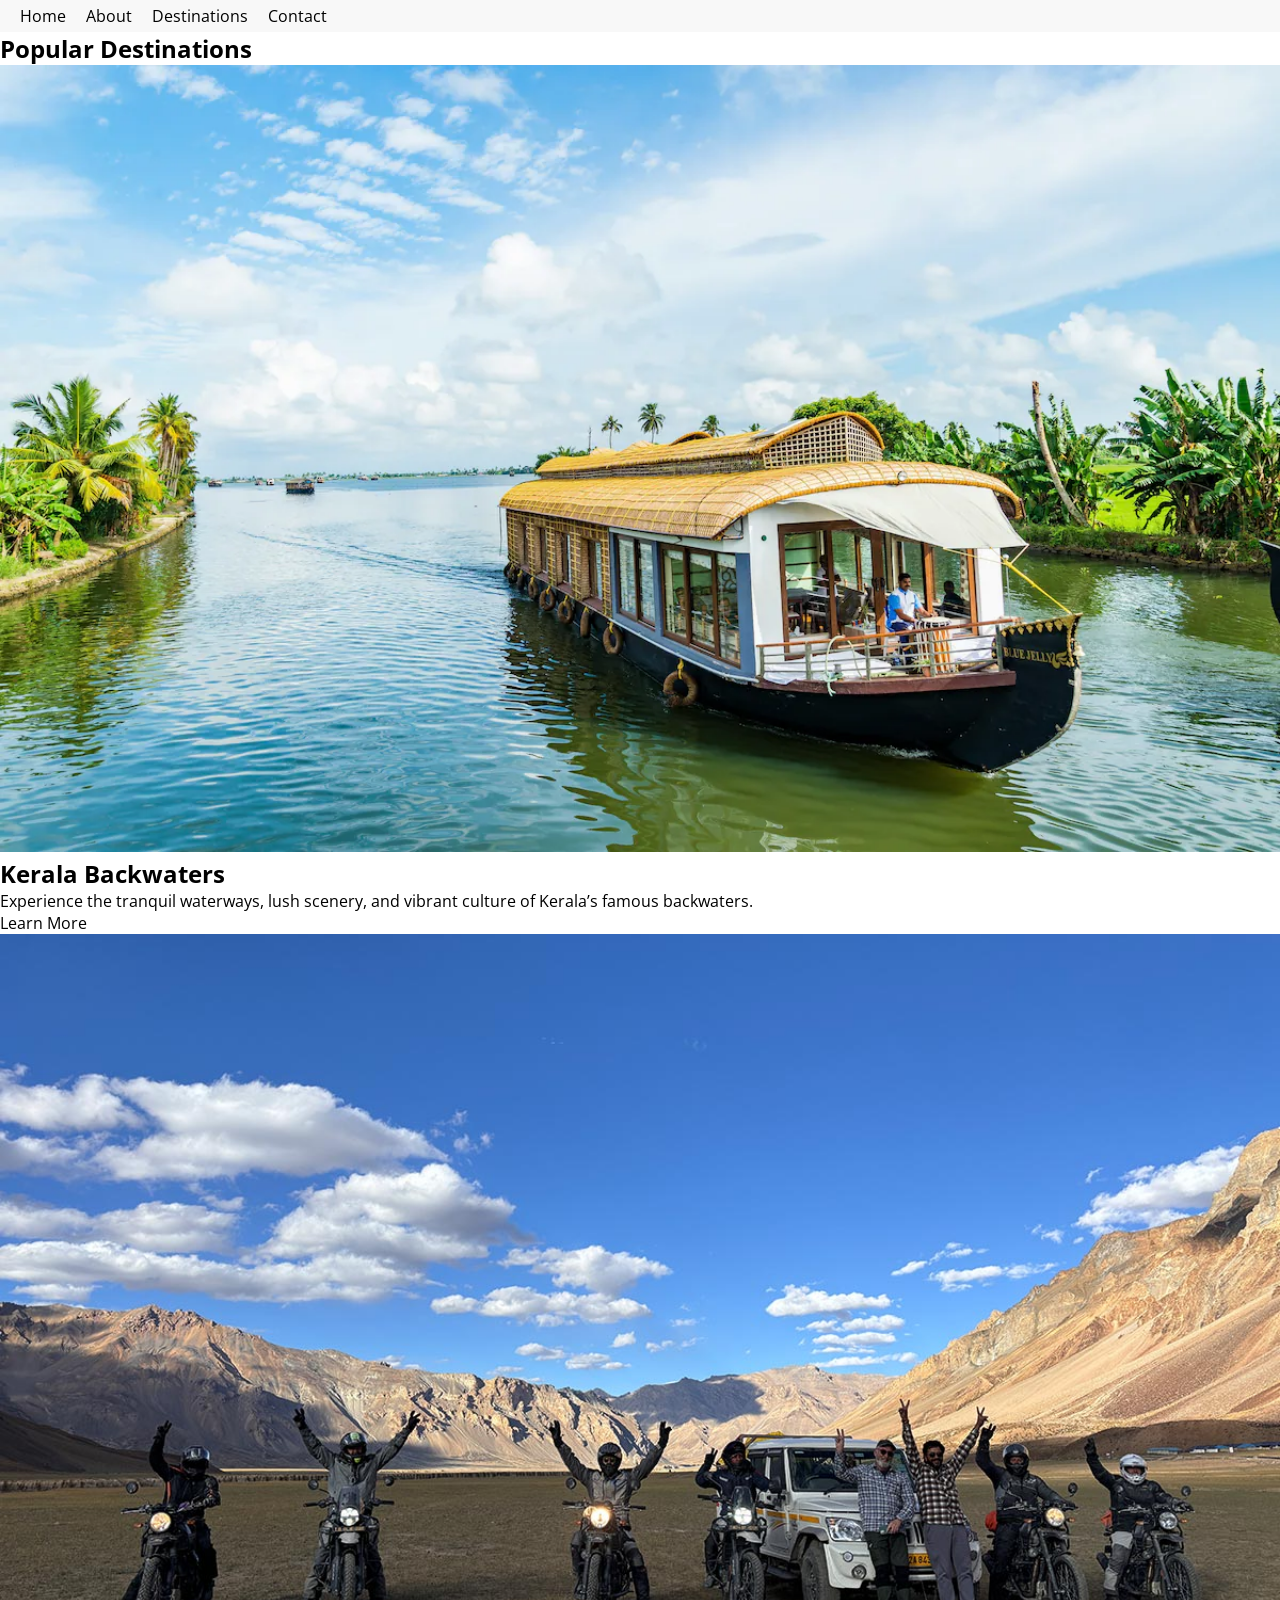
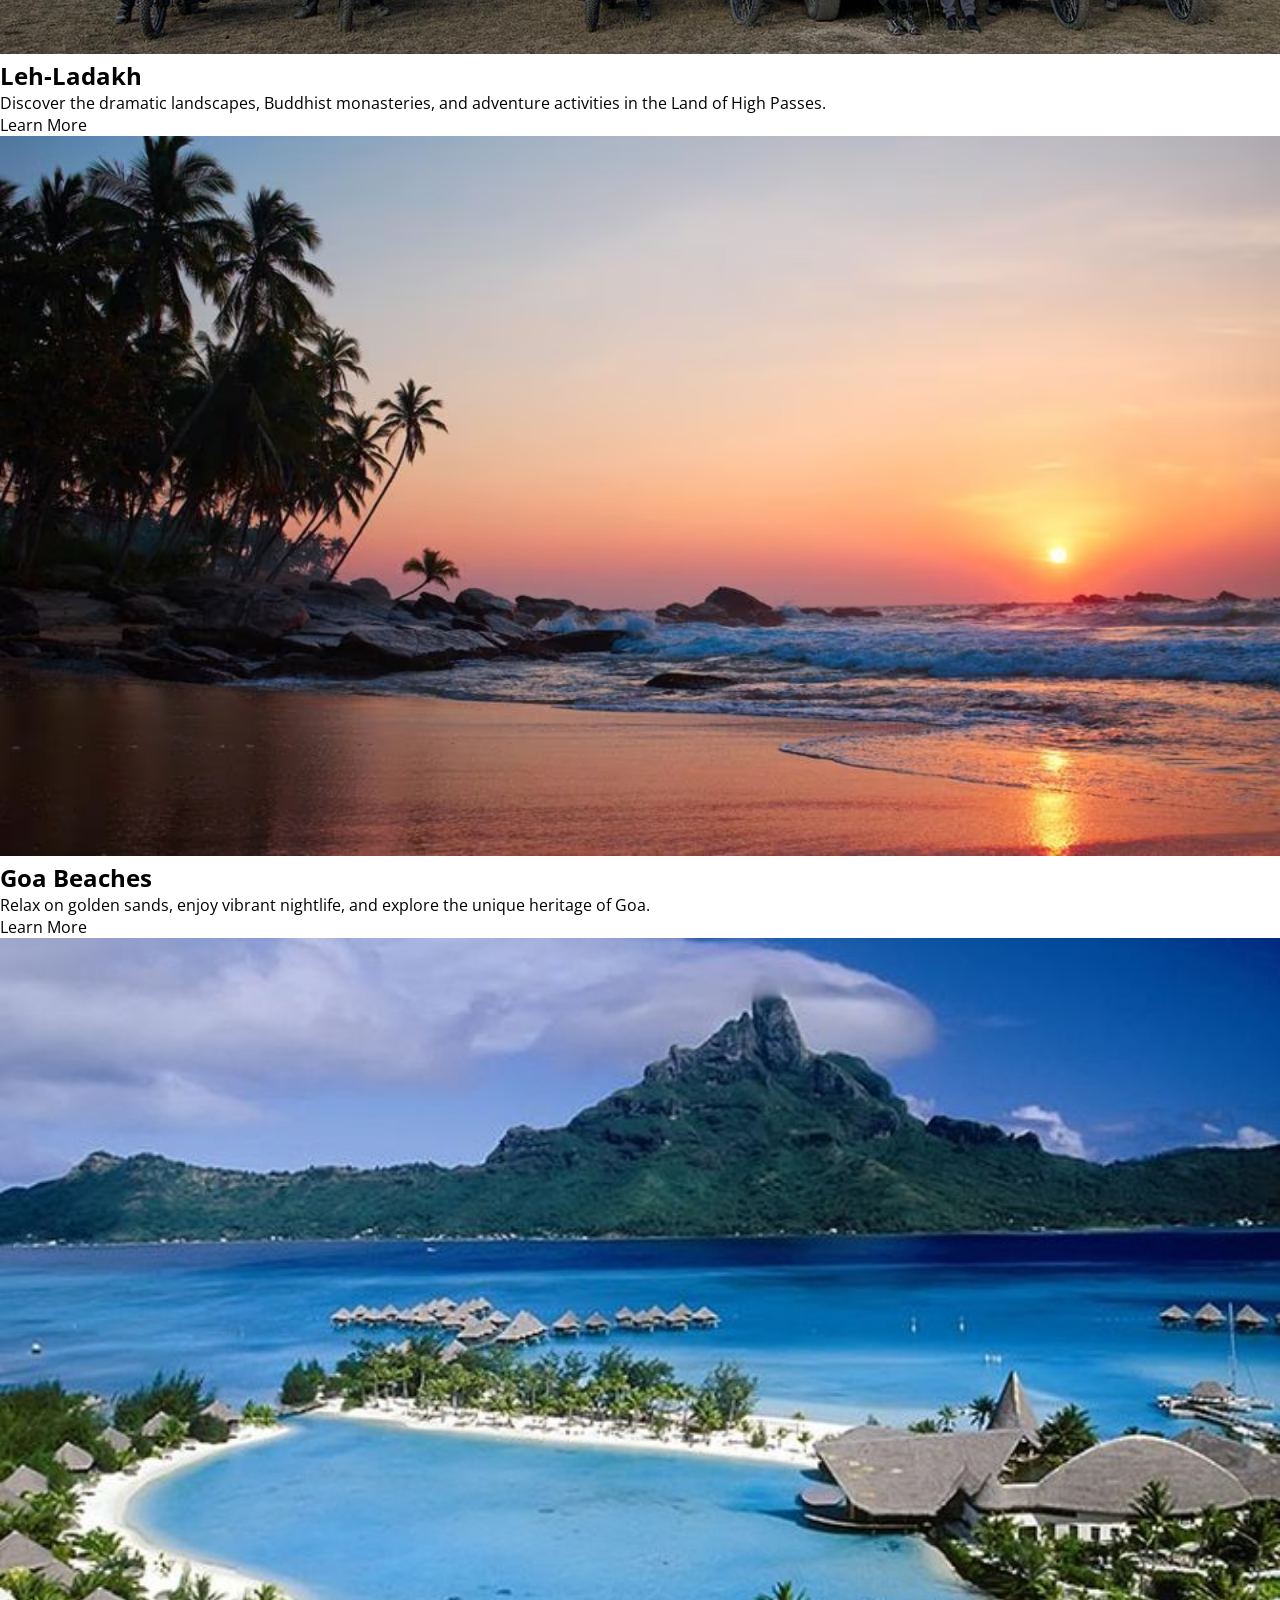
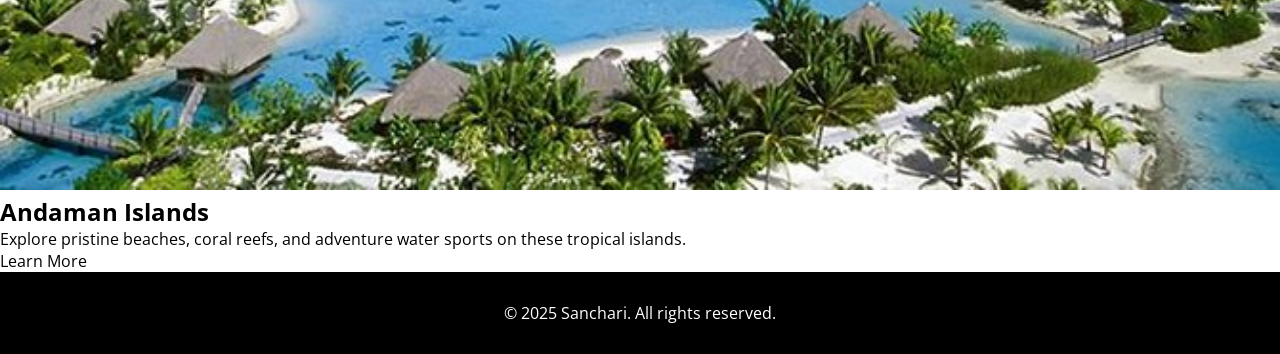
<file: destinations.html>
<!DOCTYPE html>
<html lang="en">
<head>
    <meta charset="UTF-8">
    <meta name="viewport" content="width=device-width, initial-scale=1.0">
    <title>Destinations - Sanchari</title>
    <link rel="stylesheet" href="./css/style.css">
</head>
<body>
    <nav class="navbar">
        
        <ul class="navbar-links">
            <li><a href="./index.html">Home</a></li>
            <li><a href="./about.html">About</a></li>
            <li><a href="./destinations.html">Destinations</a></li>
            <li><a href="./contact.html">Contact</a></li>
        </ul>
    </nav>
    <section class="destinations-section">
        <h1>Popular Destinations</h1>
        <div class="grid-destinations">
            <div class="destination-card">
                <img src="./images/d1.jpeg.webp" alt="Kerala Backwaters" style="width:100%">
                <h2>Kerala Backwaters</h2>
                <p>Experience the tranquil waterways, lush scenery, and vibrant culture of Kerala’s famous backwaters.</p>
                <a href="#">Learn More</a>
            </div>
            <div class="destination-card">
                <img src="./images/d2.jpg" alt="Leh-Ladakh" style="width:100%">
                <h2>Leh-Ladakh</h2>
                <p>Discover the dramatic landscapes, Buddhist monasteries, and adventure activities in the Land of High Passes.</p>
                <a href="#">Learn More</a>
            </div>
            <div class="destination-card">
                <img src="./images/d3.jpg.avif" alt="Goa Beaches" style="width:100%">
                <h2>Goa Beaches</h2>
                <p>Relax on golden sands, enjoy vibrant nightlife, and explore the unique heritage of Goa.</p>
                <a href="#">Learn More</a>
            </div>
            <div class="destination-card">
                <img src="./images/d4.jpg" alt="Andaman Islands" style="width:100%">
                <h2>Andaman Islands</h2>
                <p>Explore pristine beaches, coral reefs, and adventure water sports on these tropical islands.</p>
                <a href="#">Learn More</a>
            </div>
            <!-- Add more destination-cards as needed -->
        </div>
    </section>
</body>
</html>
    <footer class="footer">
        <p>&copy; 2025 Sanchari. All rights reserved.</p>
    </footer>
</file>
<file: css/style.css>
@import url('https://fonts.googleapis.com/css2?family=Open+Sans:ital,wght@0,300..800;1,300..800&family=Outfit:wght@100..900&family=Playfair:ital,opsz,wght@0,5..1200,300..900;1,5..1200,300..900&display=swap');

*{
    padding: 0;
    margin: 0;
    box-sizing: border-box;
}

body{
    font-family: "Open Sans", sans-serif;
}

a{
    text-decoration: none;
    color: inherit;
}

.text-center {
    text-align: center;

}
.section-title{
    text-align: center;
    font-size: 35px;
    margin-bottom: 10px;
    font-weight: bold;
}

.section-lead{
    text-align: center;
    font-size: 20px;
    margin-bottom: 10px;
    font-weight: bold;
    font-style: italic;
}

.navbar{
    display: flex;
    justify-content: space-between;
    align-items: center;
    flex-wrap: wrap;
    padding-top: 5px;
    padding-bottom: 5px;
    padding-left: 20px;
    padding-right: 20px;
    background-color: #f8f8f8;
}

.navbar-links{
    list-style: none;
    display: flex;
    gap: 20px;
    flex-wrap: wrap;
}

.hero{
    height: 450px;
    background-image: linear-gradient(rgba(0,0,0,0.5),rgba(0,0,0,0.5)),
    url(https://res.cloudinary.com/enchanting/w_1440,h_720/artemis-mdm/places/4b8ec78c-2c0b-43ab-b5b5-26733331c452.jpg);
    color:#ffffff ;
    text-align: center;
    padding-top: 100px;
} 


.hero-title {
    font-size: 70px;
}

.hero-lead {
    font-size: 25px;
}

.hero-btn {
    background: #ffffff;
    color: #000000;
    padding: 10px ;
    display: inline-block;
    margin-top: 10px;
    border-radius: 10px;
    font-weight: bold;
 
}
.hero-btn:hover {
    background: #237fd5;
    color: #ffffff;
    transition: 0.3s ease;
}

.about {
    padding-top: 20px;
    padding-bottom: 20px;
    padding-left: 30px;
    padding-right: 30px;


}

.about-layout {
    display: grid;
    grid-template-columns: 2fr 1fr;
    gap: 20px;
    align-items: center;
    justify-content: space-between;
    flex-wrap: wrap;
}

.about-text {
    line-height: 1.8;
    
}
.about-img {
    margin: auto;
}

.value {
    background: #dcffa0;    
    padding: 35px;
}

.value-flex {
    display: flex;
    text-align: center;
    gap: 20px;
    
    
}

.destinations {
    padding: 35px;
    
}

.destinations-grid {
    display: grid;
    grid-template-columns: repeat(3, 1fr);
    gap: 35px;
    margin-top: 50px;
    text-align: center;
}

.grid-item img {
    width: 100%;
    border: 5px solid #dcffa0;
    border-radius: 15px;
    
    
}
.grid-item h3 {
   transition: 0.3s ease;
}
.grid-item:hover img {
    transform: scale(1.1);
    margin-bottom: 20px;
    transition: 0.3s ease;
}

.contact {
    background: #c0d6ff;
    padding: 35px;
}

.contact-card {
    background: #ffffff;
    padding: 20px;
    border-radius: 10px;
    text-align: center;
    width: 650px;
    max-width: 100%;
    margin: auto;
    text-align: justify;
}

label {
    display: block;
    margin-bottom: 10px;
}

input,textarea{
    width: 100%;
    font-size: 15px;
    padding: 5px;
    margin-bottom: 10px;
    font-family: inherit;
    
    
}

.btn-primary {
    background: #2a74ff;
    color: #ffffff;
    padding: 10px;
    border-radius: 10px;
    font-weight: bold;
    border: none;
    display: inline-block;

}
.btn-primary:hover {
    transform: scale(1.1);
   
}
    
footer {
    background: #000000;
    text-align: center;
    padding: 30px;
    color: #ffffff;
}

@media screen and (max-width: 760px) {
    .about-layout {
        grid-template-columns: 1fr;
    }
.value-flex {
    flex-direction: column;
    
 }

 .destinations-grid {
    grid-template-columns: repeat(2, 1fr);
}
}

@media screen and (max-width: 540px) {
    .navbar{
        padding-bottom: 30px;
    }

    .navbar img {
        margin: auto;
        margin-bottom: 20px;

    }

    .navbar-links {
        margin: auto;
    }

    .hero-title {
        font-size: 55px;
    }

    .hero-lead {
        font-size: 20px;
    }
}
</file>
